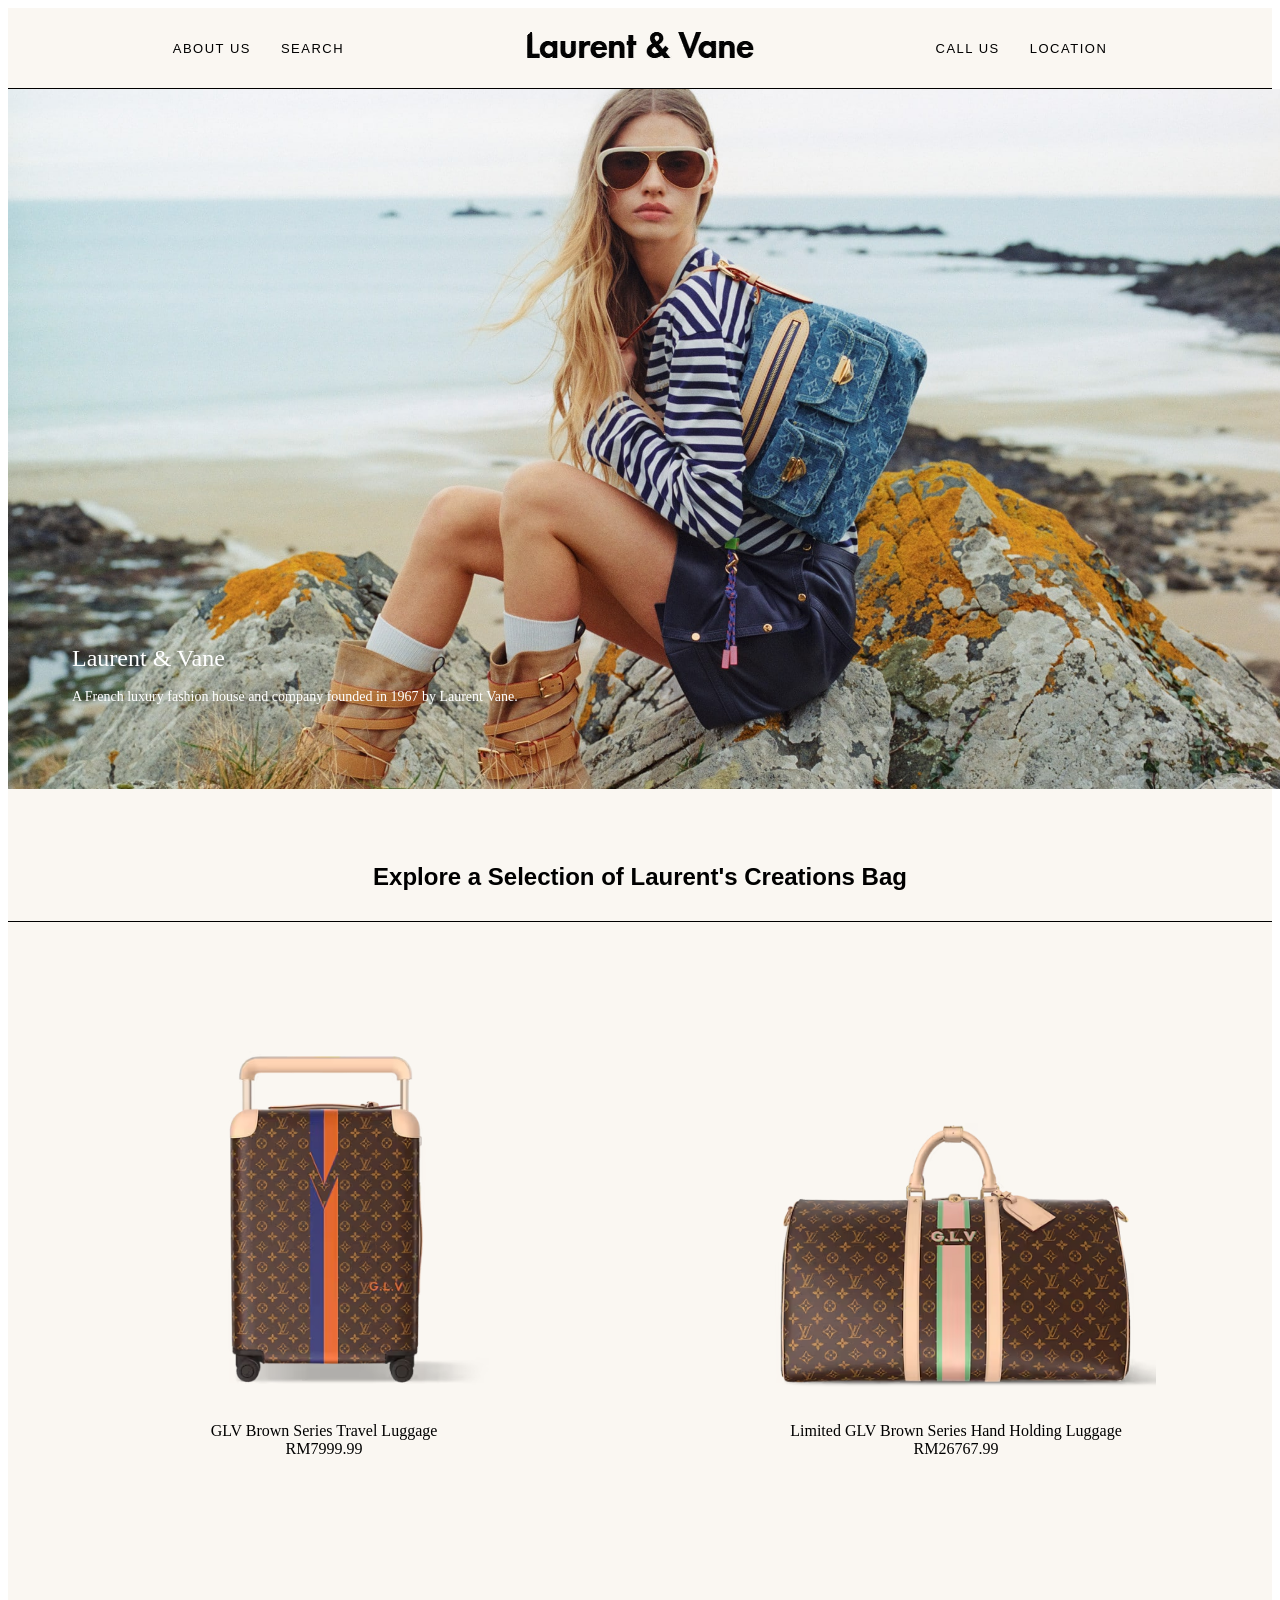
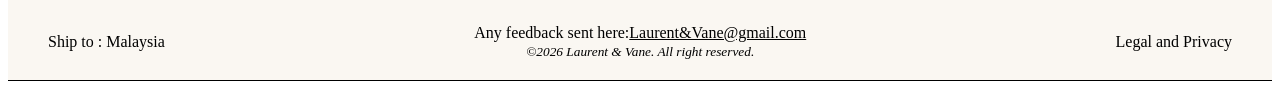
<file: index.html>
<!DOCTYPE html>
<html lang="en">
    <head>
        <meta charset="UTF-8">
        <title>Laurent & Vane</title>
        <link rel="stylesheet" href="style.css">
    </head>


    <body>
        <div class="wrapper">
            <header>
                <div class="header-box">
                    
                    <div class="header-left">
                        <a href="menu.html">About us</a>
                        <a href="search.html">Search</a>
                    </div>

                    <div class="header-logo">
                        <a href="homepage.html"><img src="images/laurentlogobg.png" alt="Shop Logo"></a>
                    </div>

                    <div class="header-right">
                        <a href="callus.html">Call Us</a>
                        <a href="location.html">Location</a>
                    </div>

                </div>
            </header>

            <div class="womendenim">
                <img src="images/womenDenimPic.jpg" alt="Model Denim Picture" height="700" width="1280">
                    <div class="shopintro">
                        <h2>Laurent & Vane</h2>
                        <p>A French luxury fashion house and company founded in 1967 by Laurent Vane.</p>
                    </div>
            </div>

            <div class="selection">
                <h2>Explore a Selection of Laurent's Creations Bag</h2>
            </div>

            <div class="product">
                <figure class="product-image1">
                    <a href="images/lvhorizonbrownBIG.avif"><img src="images/lvhorizonbrown.avif" height="400" alt="First Product Image"></a>
                        <figcaption>GLV Brown Series Travel Luggage<br>RM7999.99</figcaption> 
                </figure>

                <figure class="product-image2">
                    <a href="images/lvmonogrambrownBIG.avif"><img src="images/lvmonogrambrown.avif" height="400" alt="Second Product Image"></a>
                        <figcaption>Limited GLV Brown Series Hand Holding Luggage<br>RM26767.99</figcaption>
                </figure>
            </div>

            <footer>

                <div class="footer-left">
                     <a href="malaysia.html">Ship to : Malaysia</a>
                </div>

                <div class="footer-mid">
                    <a>Any feedback sent here:</a><a href="mailto:laurent&vane@gmail.com">Laurent&Vane@gmail.com</a><br>
                    <small><i>&copy;2026 Laurent & Vane. All right reserved.</i></small>
                </div>

                <div class="footer-right">
                    <a href="legal.html">Legal and Privacy</a>
                </div>
                     
            </footer>       

        </div>
    </body>
</html>
</file>
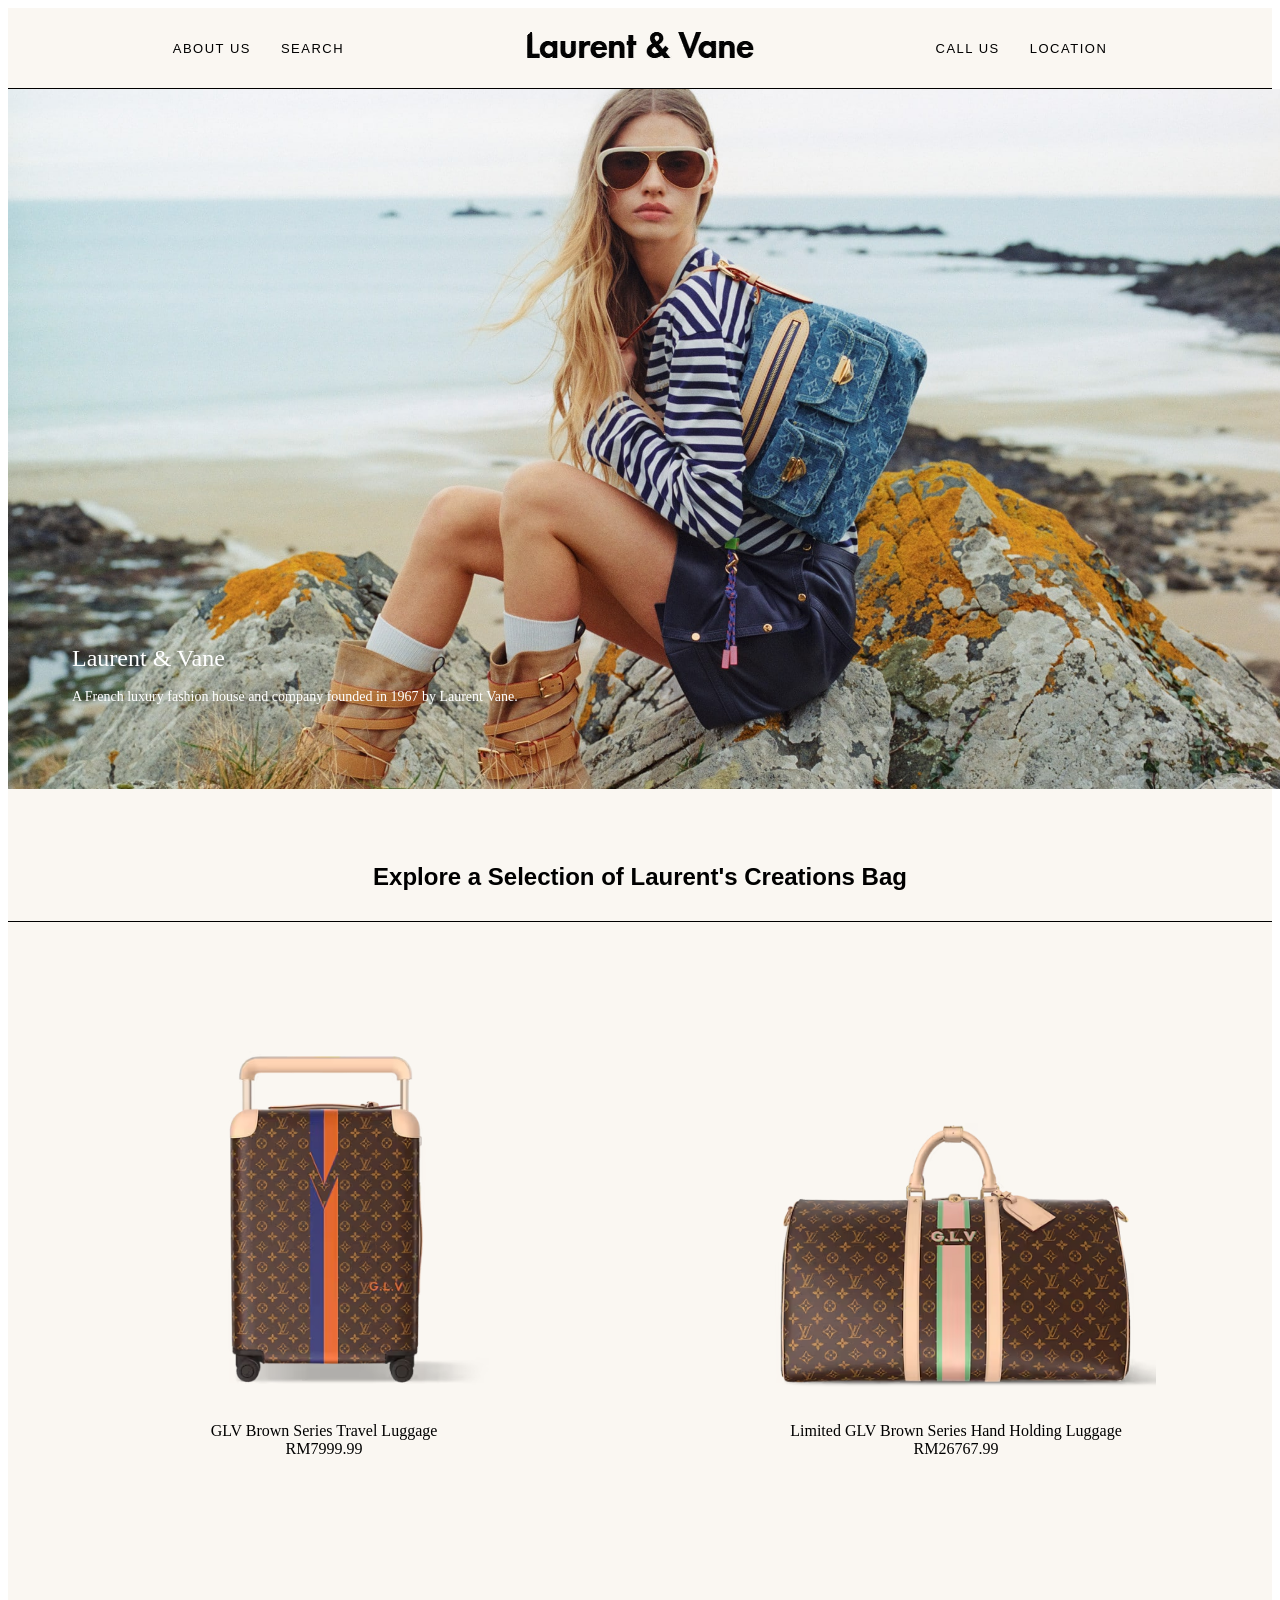
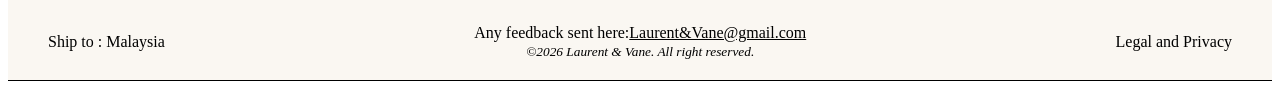
<file: homepage.html>
<!DOCTYPE html>
<html lang="en">
    <head>
        <meta charset="UTF-8">
        <title>Laurent & Vane</title>
        <link rel="stylesheet" href="style.css">
    </head>


    <body>
        <div class="wrapper">
            <header>
                <div class="header-box">
                    
                    <div class="header-left">
                        <a href="menu.html">About us</a>
                        <a href="search.html">Search</a>
                    </div>

                    <div class="header-logo">
                        <a href="homepage.html"><img src="images/laurentlogobg.png" alt="Shop Logo"></a>
                    </div>

                    <div class="header-right">
                        <a href="callus.html">Call Us</a>
                        <a href="location.html">Location</a>
                    </div>

                </div>
            </header>

            <div class="womendenim">
                <img src="images/womenDenimPic.jpg" alt="Model Denim Picture" height="700" width="1280">
                    <div class="shopintro">
                        <h2>Laurent & Vane</h2>
                        <p>A French luxury fashion house and company founded in 1967 by Laurent Vane.</p>
                    </div>
            </div>

            <div class="selection">
                <h2>Explore a Selection of Laurent's Creations Bag</h2>
            </div>

            <div class="product">
                <figure class="product-image1">
                    <a href="images/lvhorizonbrownBIG.avif"><img src="images/lvhorizonbrown.avif" height="400" alt="First Product Image"></a>
                        <figcaption>GLV Brown Series Travel Luggage<br>RM7999.99</figcaption> 
                </figure>

                <figure class="product-image2">
                    <a href="images/lvmonogrambrownBIG.avif"><img src="images/lvmonogrambrown.avif" height="400" alt="Second Product Image"></a>
                        <figcaption>Limited GLV Brown Series Hand Holding Luggage<br>RM26767.99</figcaption>
                </figure>
            </div>

            <footer>

                <div class="footer-left">
                     <a href="malaysia.html">Ship to : Malaysia</a>
                </div>

                <div class="footer-mid">
                    <a>Any feedback sent here:</a><a href="mailto:laurent&vane@gmail.com">Laurent&Vane@gmail.com</a><br>
                    <small><i>&copy;2026 Laurent & Vane. All right reserved.</i></small>
                </div>

                <div class="footer-right">
                    <a href="legal.html">Legal and Privacy</a>
                </div>
                     
            </footer>       

        </div>
    </body>
</html>
</file>
<file: style.css>
/*CSS for homepage.html*/

.wrapper {
    max-width: 1280px;
    min-width: 800px;
    margin: 0 auto;
    background-color: #FAF7F2;
}

.header-box  { 
    display: flex;
    justify-content: space-between;
    align-items: center;
    border-bottom: 1px solid #000;

    
    top: 0;             
    left: 0;
    width: 100%;         
    height: 80px;        
    background-color: #FAF7F2; 
    z-index: 1000
}

.header-left , .header-right {
    display: flex;
    gap: 30px;
    margin: auto;
    font-size: large;
}

.header-left a , .header-right a {
    text-decoration: none;
    text-transform: uppercase;
    font-family: "Futura", sans-serif;
    font-size: 13px;
    letter-spacing: 1.5px;
    color: #000;
}


.header-left a:hover {
    color: grey;
    border-bottom: 1px solid #000;
}

.header-right a:hover {
    color: grey;
    border-bottom: 1px solid #000;
}

.womendenim {
  position: relative; 
  display: inline-block; 
}

.shopintro {
  position: absolute;
  bottom: 10%; 
  left: 5%;   
  width: auto; 
  color: white;
}

.shopintro h2 {
  font-size: 24px;
  margin-bottom: 10px;
  font-weight: 500;
}

.shopintro p {
  font-size: 14px;
  line-height: 1.6;
}

.selection {
    text-align: center;
    font-family: "Futura", sans-serif;
    padding-top: 50px;
    padding-bottom: 10px;
    border-bottom: 1px solid #000;
}

.product {
    display: flex;
    justify-content: space-around;
    padding-top: 80px;
    padding-bottom: 50px;
    text-align: center;
    margin-top: 0;  
}

.product-image1:hover {
    scale: 1.1;
    transition: 0.3s;
}

.product-image2:hover {
    scale: 1.1;
    transition: 0.3s;
}

footer {
    text-align: center;
    padding-top: 100px;
    padding-bottom: 20px;
    display: flex;
    justify-content: space-between;
    align-items: center;
    border-bottom: 1px solid #000;
}

.footer-mid a:link {
    color: #000;
}

.footer-left a {
    text-decoration: none;
    padding-left: 40px;
}   

.footer-left a:link {
    color: #000;
}

.footer-left a:hover {
    color: grey;
}

.footer-right a {
    text-decoration: none;
    padding-right: 40px;
}
    
.footer-right a:link {
    color: #000;
}

.footer-right a:hover {
    color: grey;
}
</file>
